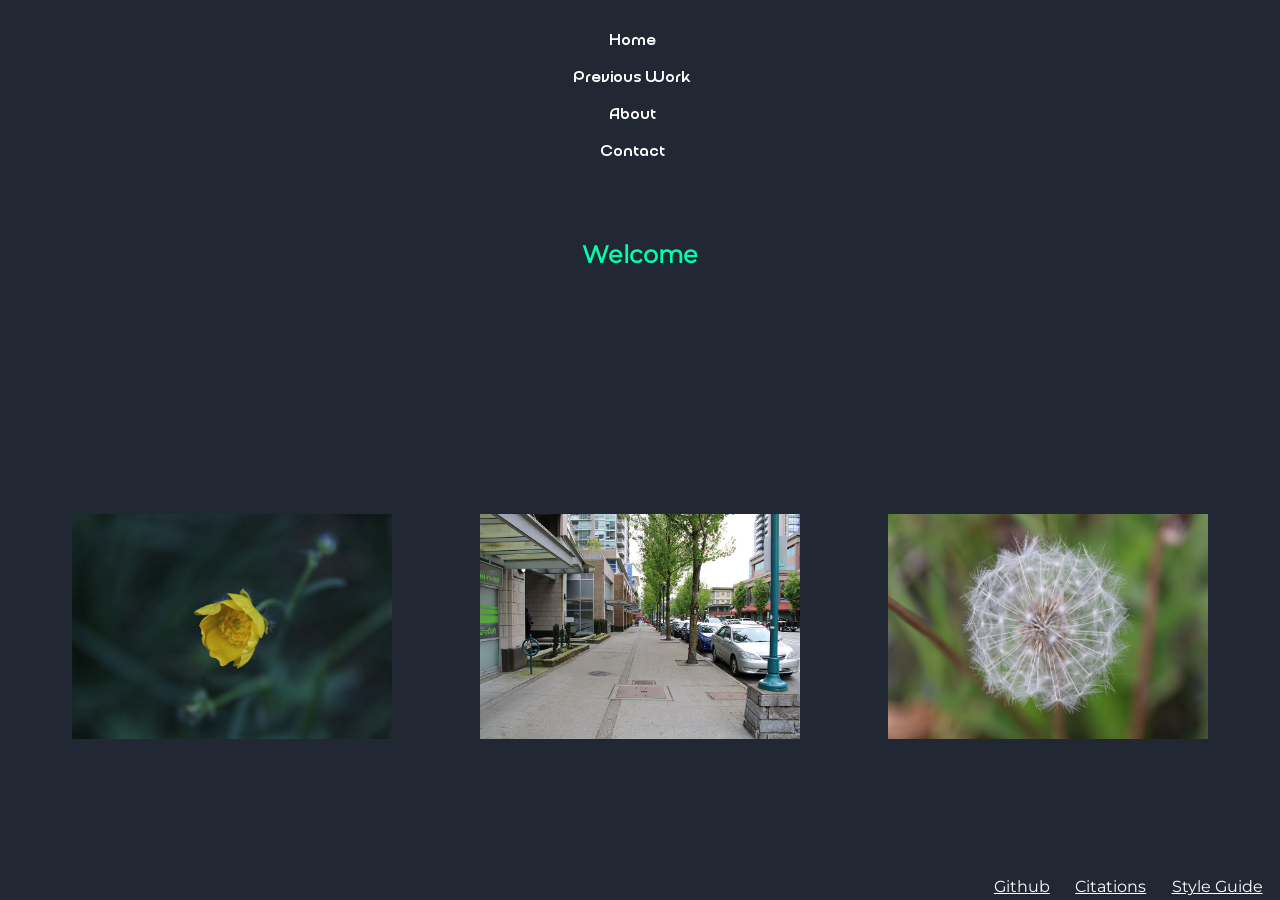
<file: index.html>
<!doctype html>
<html lang="en-CA">
    <head>
        <meta charset="utf-8">
        <title>Homepage</title>
        <link href="css/main.css" rel="stylesheet">
    </head>

    <body>
        <header>
            <nav class="nav-main qurova-text">        
                <a href="index.html" class="button-nav">Home</a>
                <a href="previous-work.html" class="button-nav">Previous Work</a>
                <a href="about.html" class="button-nav">About</a>
                <a href="contact.html" class="button-nav">Contact</a>
            </nav>
        </header>

        <section class="page-title">
            <h1>Welcome</h1>
        </section>

        <section>
          <div class="home-links">
            <a class="image-link" href="previous-work.html"
              ><img class="home-img" src="img\placeholder1.JPG" alt="placeholder image"
            /></a>
            <a class="image-link" href="about.html"
              ><img class="home-img" src="img\placeholder2.JPG" alt="placeholder image"
            /></a>
            <a class="image-link" href="contact.html"
              ><img class="home-img" src="img\placeholder3.JPG" alt="placeholder image"
            /></a>
          </div>
        </section>
    </body>

    <footer>
        <a href="https://github.com/GlitchedCola/IAT339-P03" class="footer-item">Github</a>
        <a href="citations.html" class="footer-item">Citations</a>
        <a href="guide.html" class="footer-item">Style Guide</a>
    </footer>
</html>
</file>
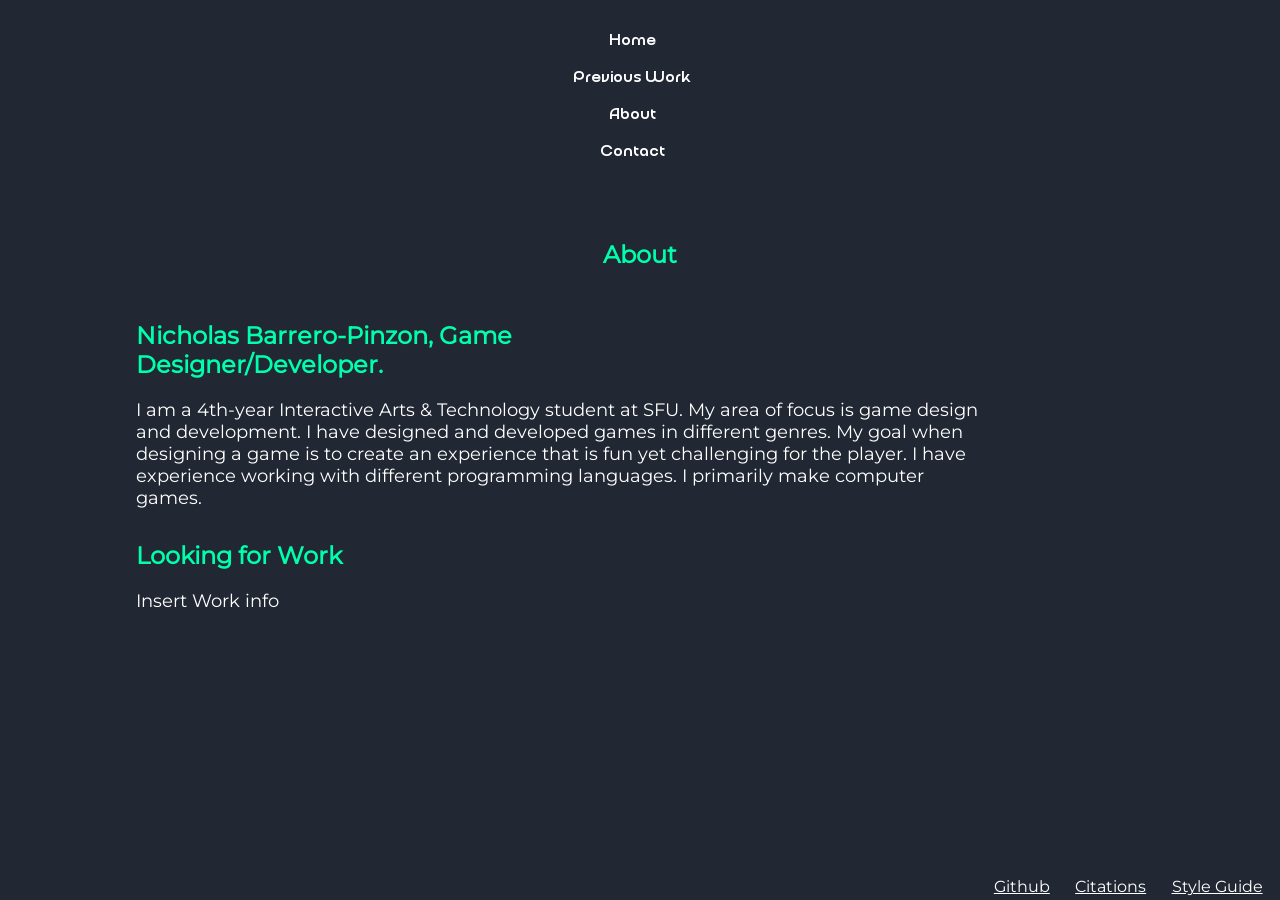
<file: about.html>
<!doctype html>
<html lang="en-CA">
    <head>
        <meta charset="utf-8">
        <title>About</title>
        <link href="css/main.css" rel="stylesheet">
    </head>

    <body>
        <header>
            <nav class="nav-main qurova-text">        
                <a href="index.html" class="button-nav">Home</a>
                <a href="previous-work.html" class="button-nav">Previous Work</a>
                <a href="about.html" class="button-nav">About</a>
                <a href="contact.html" class="button-nav">Contact</a>
            </nav>
        </header>

        <Section class="page-title">
            <h1>About</h1>
        </Section>
        

        <Section class="page-content">
            <h2>Nicholas Barrero-Pinzon, Game Designer/Developer.</h2>
            <p>
                I am a 4th-year Interactive Arts & Technology student at SFU. My area of focus is game design and development. I have designed and developed games in different genres. My goal when designing a game is to create an experience that is fun yet challenging for the player. I have experience working with different programming languages. I primarily make computer games.
            </p>
        </Section>

        <Section class="page-content">
            <h2>Looking for Work</h2>
            <p>Insert Work info </p>
        </Section>

    </body>

    <footer>
        <a href="https://github.com/GlitchedCola/IAT339-P03" class="footer-item">Github</a>
        <a href="citations.html" class="footer-item">Citations</a>
        <a href="guide.html" class="footer-item">Style Guide</a>
    </footer>
</html>
</file>
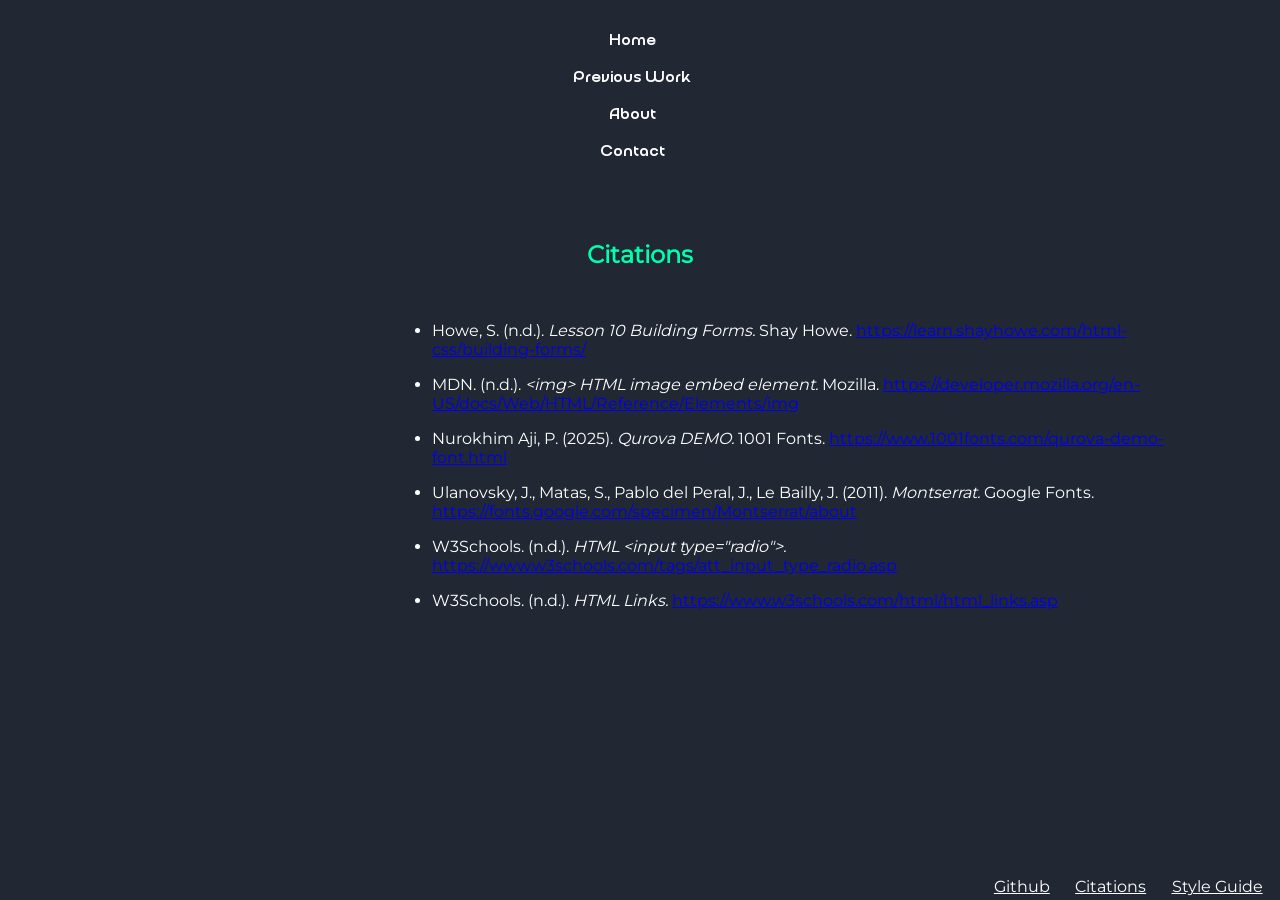
<file: citations.html>
<!doctype html>
<html lang="en-CA">
    <head>
        <meta charset="utf-8">
        <title>Citations</title>
        <link href="css/main.css" rel="stylesheet">
    </head>

    <body>
        <header>
            <nav class="nav-main qurova-text">        
                <a href="index.html" class="button-nav">Home</a>
                <a href="previous-work.html" class="button-nav">Previous Work</a>
                <a href="about.html" class="button-nav">About</a>
                <a href="contact.html" class="button-nav">Contact</a>
            </nav>
        </header>

        <Section class="page-title">
            <h1>Citations</h1>
        </Section>

        <Section id="citations-list">
            <ul>
                <li>Howe, S. (n.d.). <em>Lesson 10 Building Forms.</em> Shay Howe. <a href="#">https://learn.shayhowe.com/html-css/building-forms/</a></li>
                <li>MDN. (n.d.). <em>&lt;img&gt; HTML image embed element.</em> Mozilla. <a href="#">https://developer.mozilla.org/en-US/docs/Web/HTML/Reference/Elements/img</a></li>
                <li>Nurokhim Aji, P. (2025). <em>Qurova DEMO.</em> 1001 Fonts. <a href="#">https://www.1001fonts.com/qurova-demo-font.html</a></li>
                <li>Ulanovsky, J., Matas, S., Pablo del Peral, J., Le Bailly, J. (2011). <em>Montserrat.</em> Google Fonts. <a href="#">https://fonts.google.com/specimen/Montserrat/about</a></li>
                <li>W3Schools. (n.d.). <em>HTML &lt;input type="radio"&gt;.</em> <a href="#">https://www.w3schools.com/tags/att_input_type_radio.asp</a></li>
                <li>W3Schools. (n.d.). <em>HTML Links.</em> <a href="#">https://www.w3schools.com/html/html_links.asp</a></li> 
            </ul>
        </Section>

    </body>

    <footer>
        <a href="https://github.com/GlitchedCola/IAT339-P03" class="footer-item">Github</a>
        <a href="citations.html" class="footer-item">Citations</a>
        <a href="guide.html" class="footer-item">Style Guide</a>
    </footer>
</html>
</file>
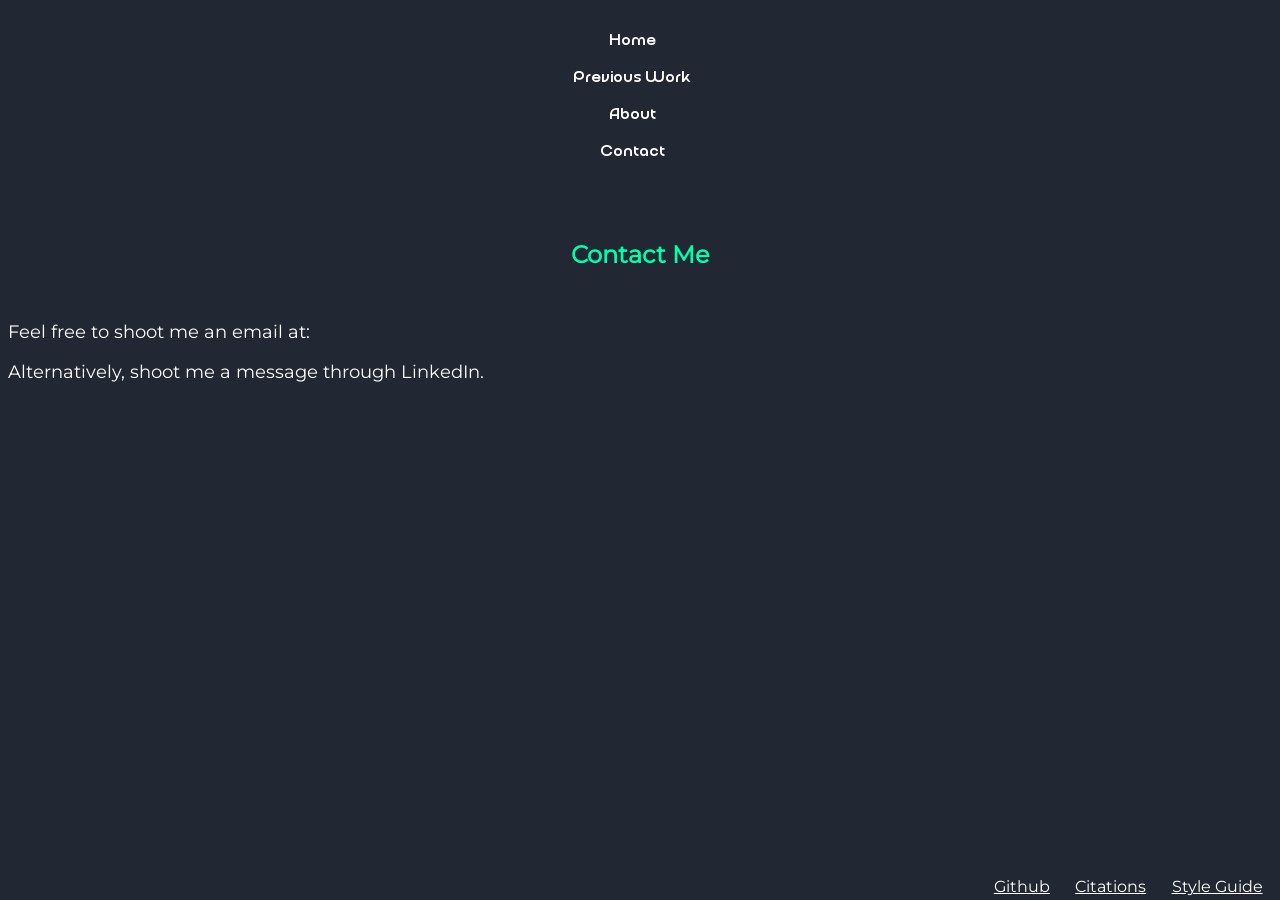
<file: contact.html>
<!doctype html>
<html lang="en-CA">
    <head>
        <meta charset="utf-8">
        <title>Contact</title>
        <link href="css/main.css" rel="stylesheet">
    </head>

    <body>
        <header>
            <nav class="nav-main qurova-text">        
                <a href="index.html" class="button-nav">Home</a>
                <a href="previous-work.html" class="button-nav">Previous Work</a>
                <a href="about.html" class="button-nav">About</a>
                <a href="contact.html" class="button-nav">Contact</a>
            </nav>
        </header>

        <Section class="page-title">
            <h1>Contact Me</h1>
        </Section>

        <Section id="page-content">
            <p>
                Feel free to shoot me an email at:
            </p>
            <p>
                Alternatively, shoot me a message through LinkedIn.
            </p>
        </Section>

    </body>

    <footer>
        <a href="https://github.com/GlitchedCola/IAT339-P03" class="footer-item">Github</a>
        <a href="citations.html" class="footer-item">Citations</a>
        <a href="guide.html" class="footer-item">Style Guide</a>
    </footer>
</html>
</file>
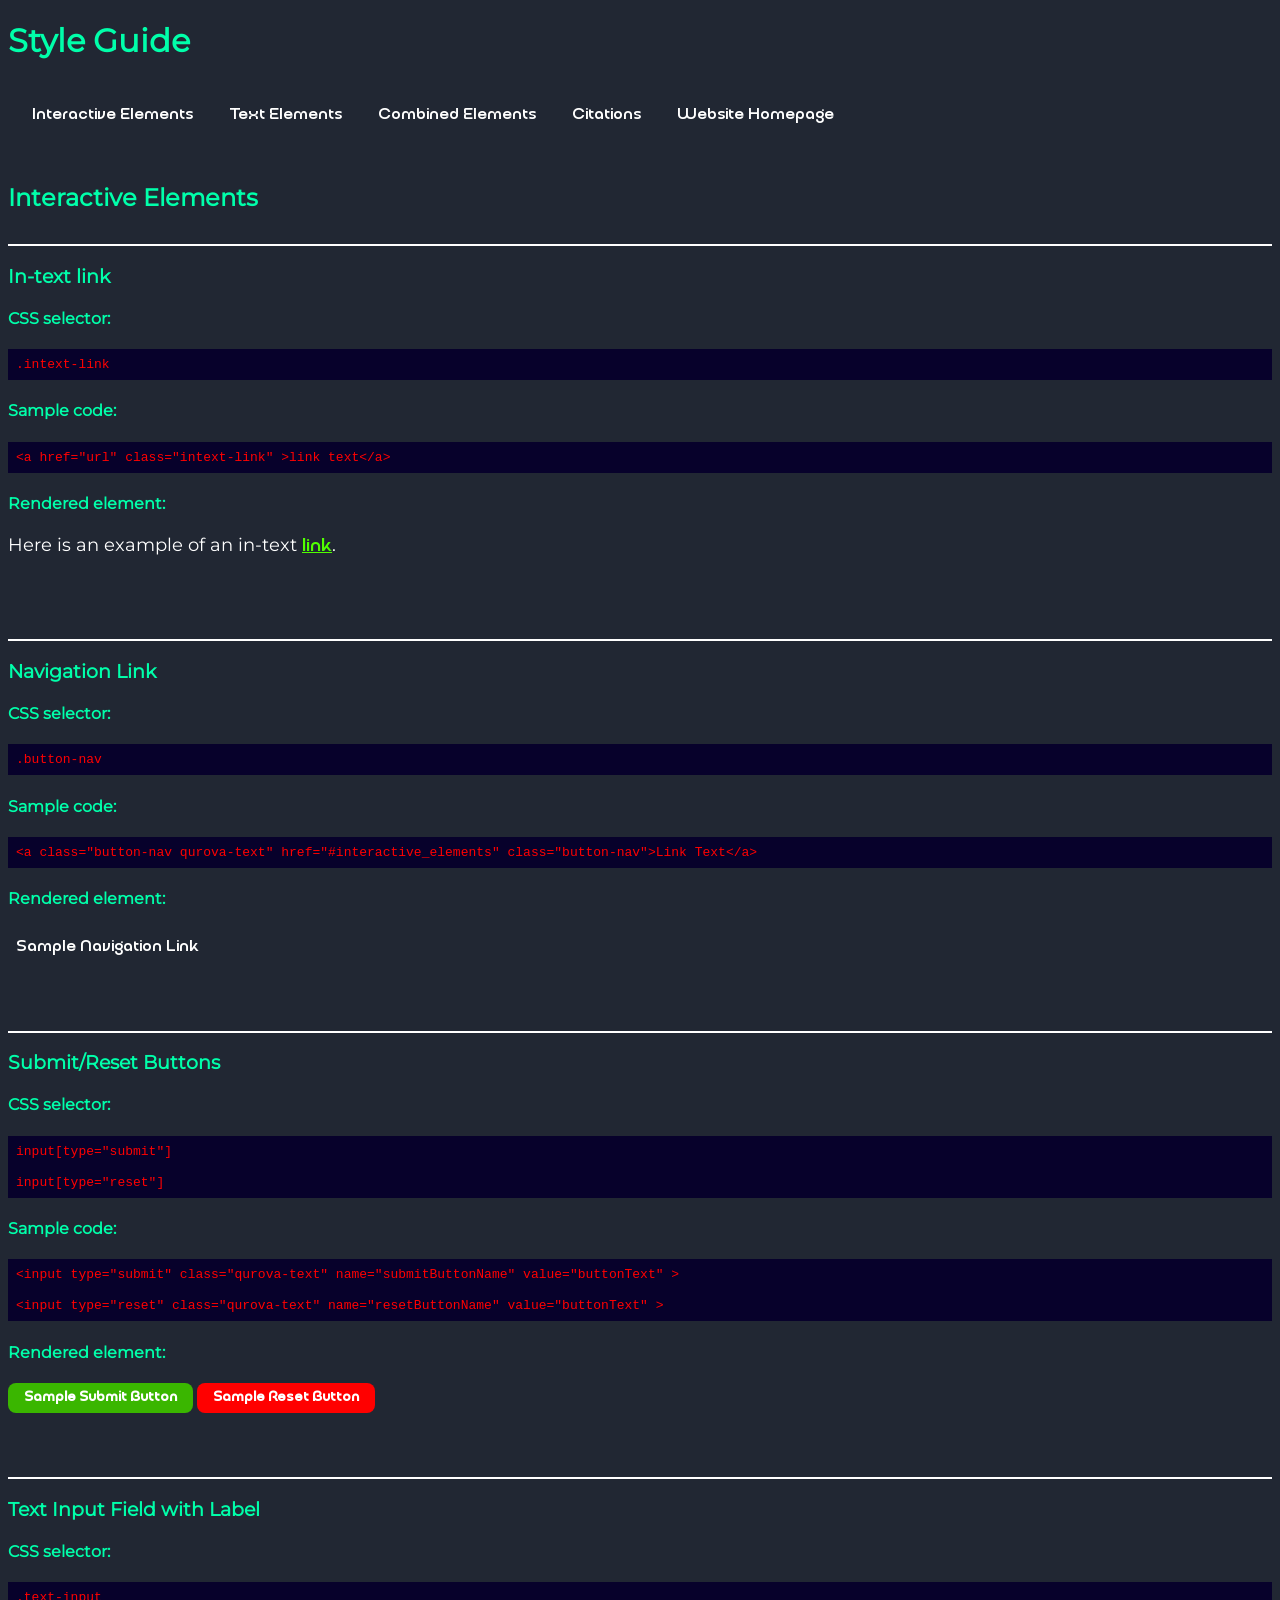
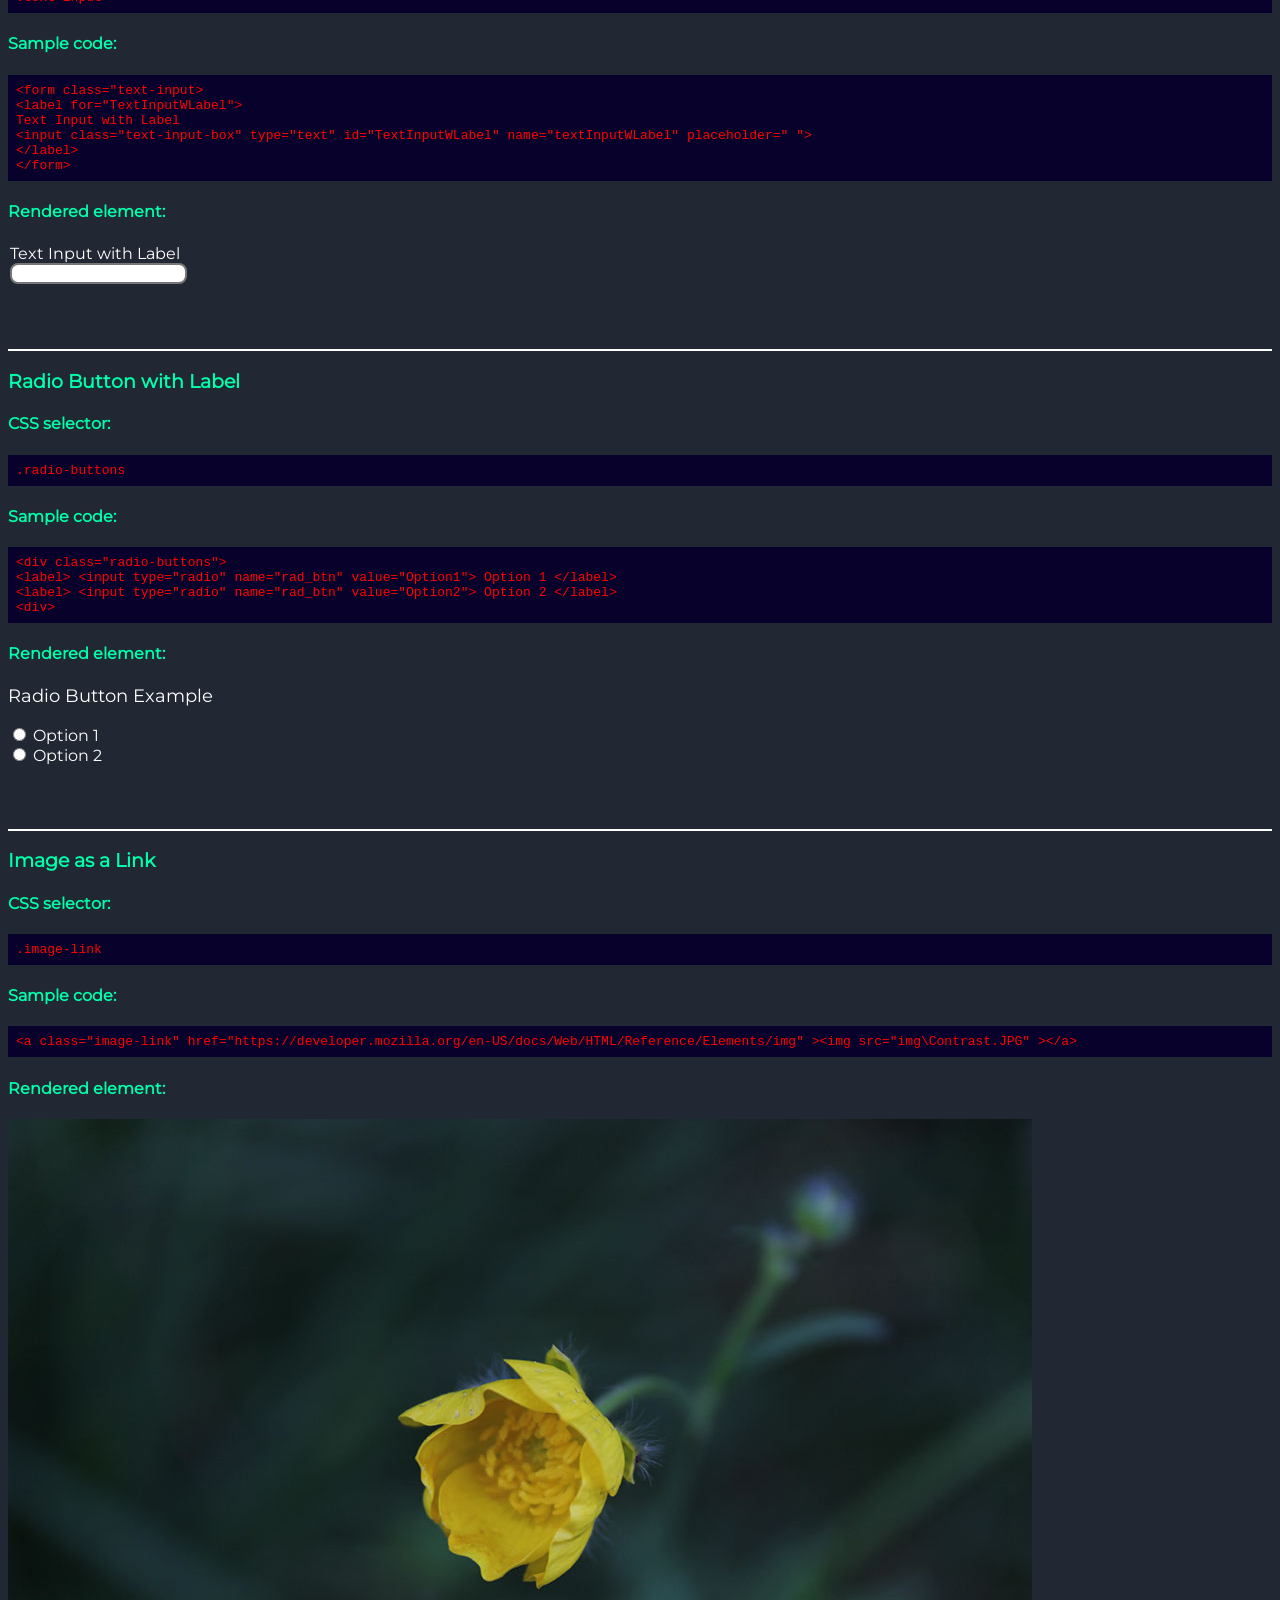
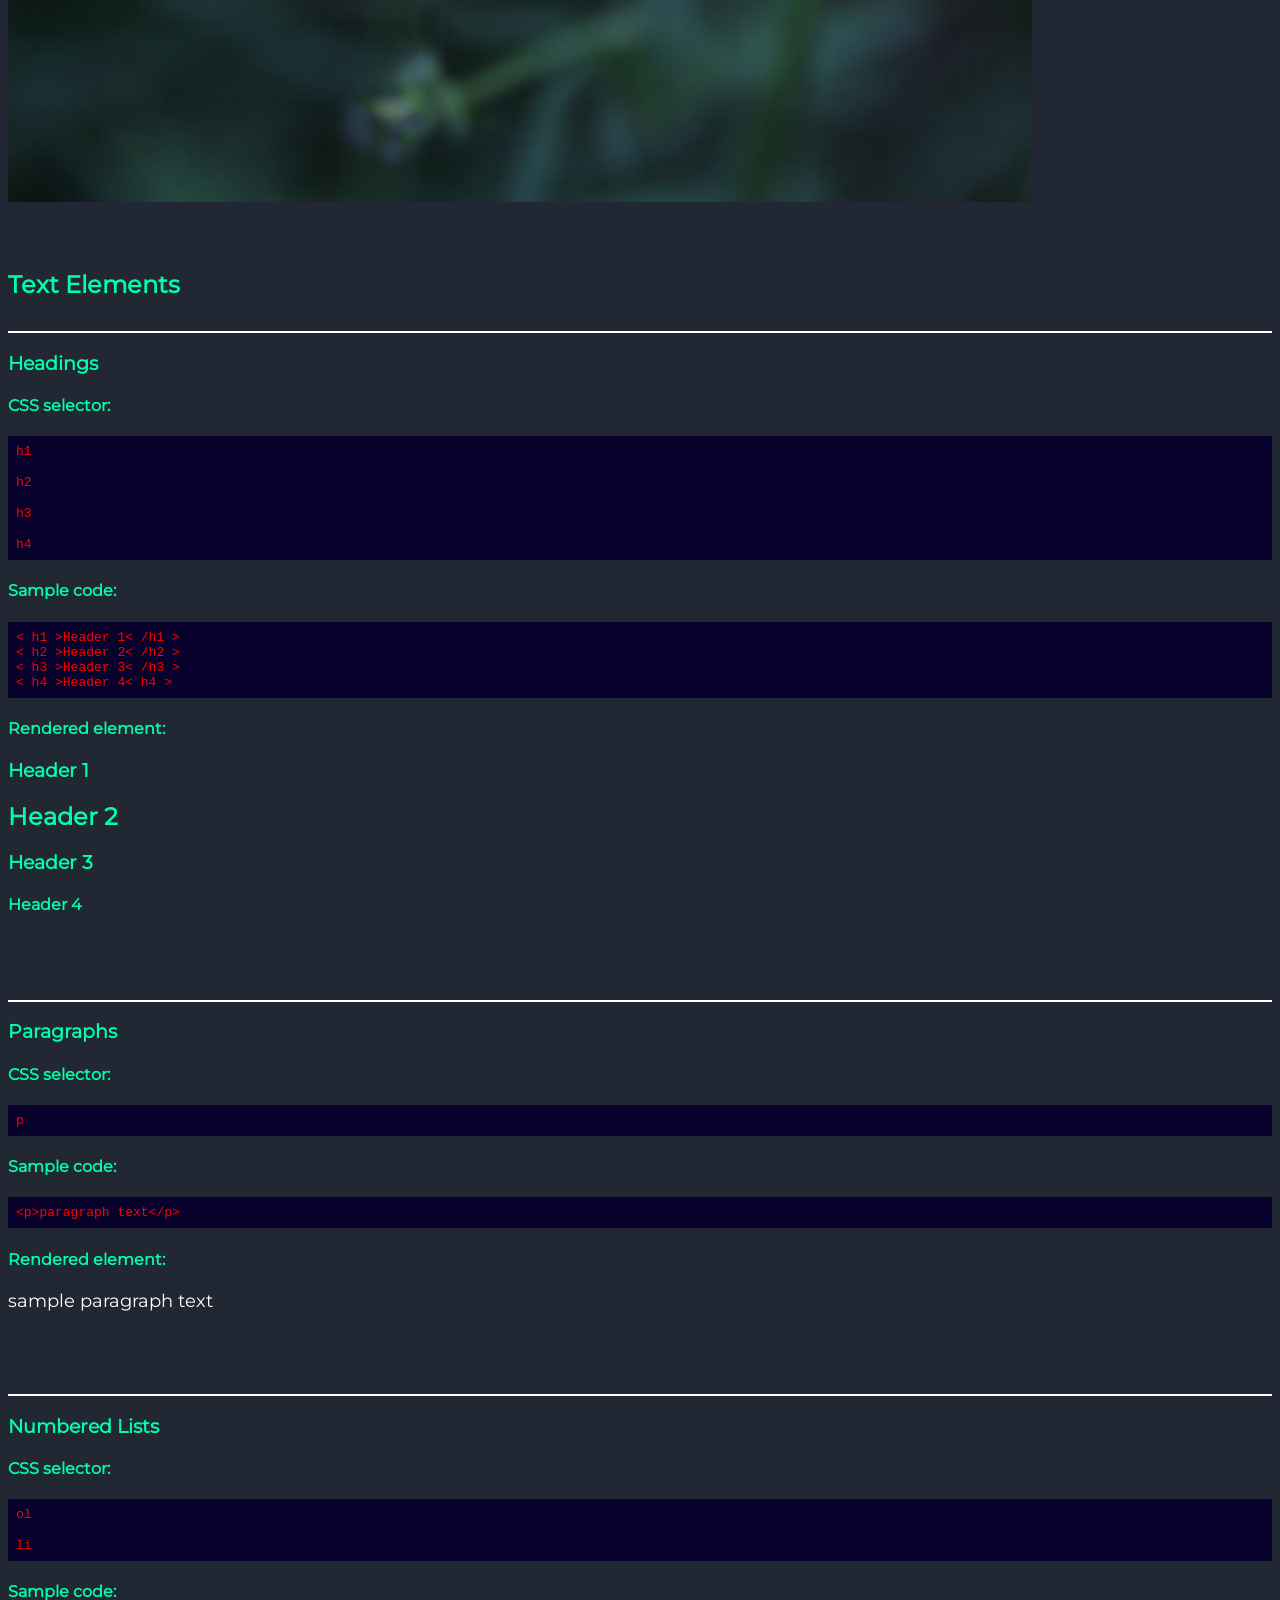
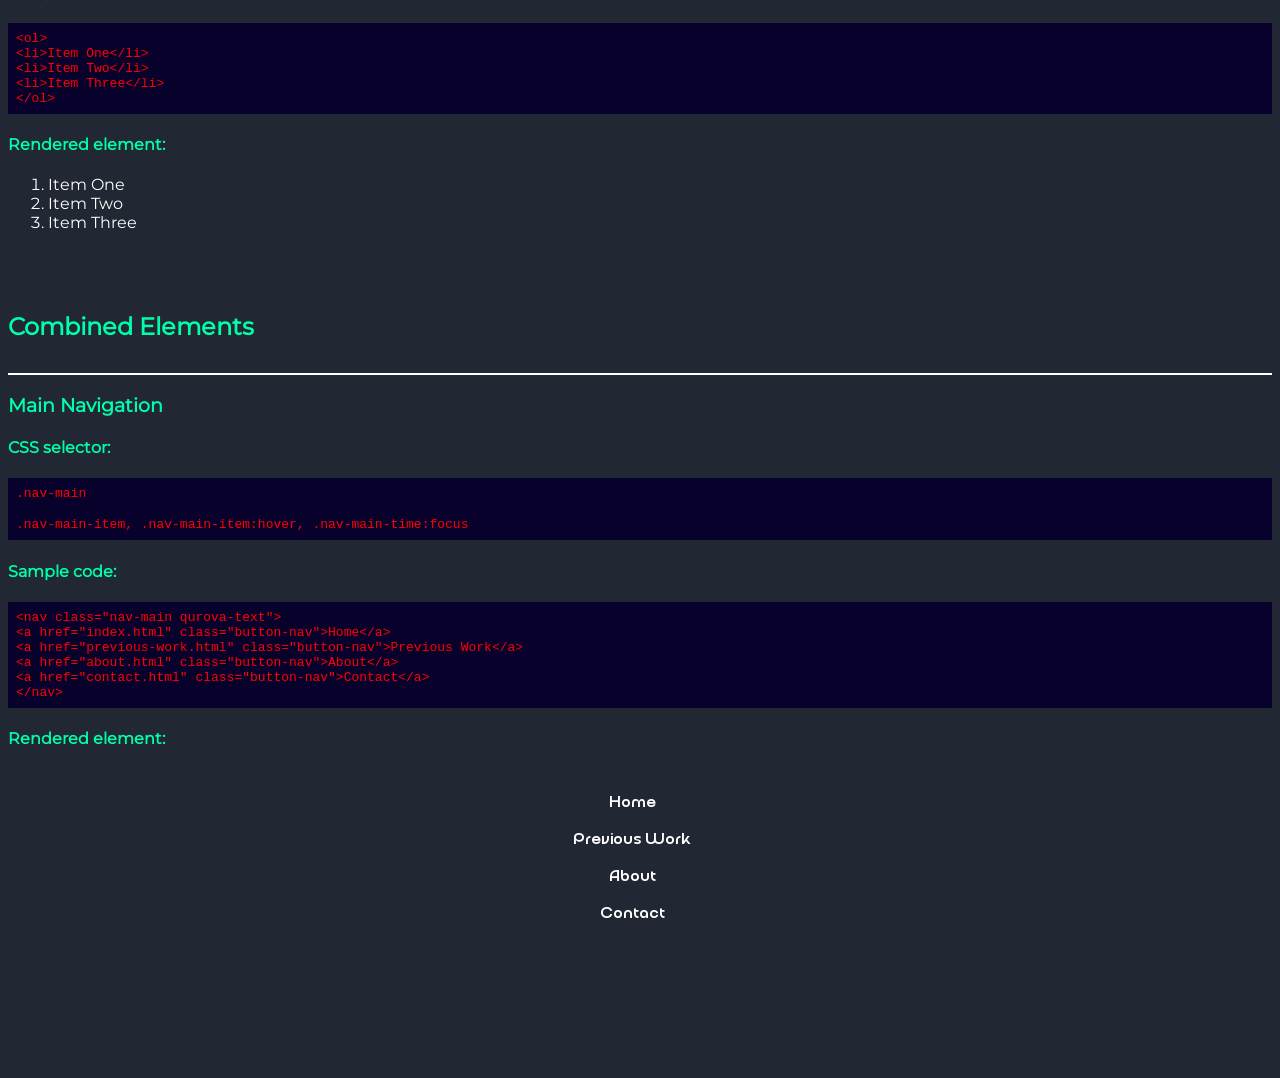
<file: guide.html>
<!doctype html>
<html lang="en-CA">

  <head>
    <meta charset="utf-8">
    <title>Style Guide</title>
    <link href="css/main.css" rel="stylesheet">
  </head>

  <body>

    <header>
      <h1>Style Guide</h1>
      <nav class="nav-styleguide">        
        <a class="button-nav qurova-text" href="#interactive_elements">Interactive Elements</a>
        <a class="button-nav qurova-text" href="#text_elements">Text Elements</a>
        <a class="button-nav qurova-text" href="#combined_elements">Combined Elements</a>
        <a class="button-nav qurova-text" href="citations.html">Citations</a>
        <a class="button-nav qurova-text" href="index.html">Website Homepage</a>
      </nav>
    </header>



    <!-- INTERACTIVE ELEMENTS SECTION // -->
    <section id="interactive_elements">
      <h2>Interactive Elements</h2>


      <section class="element">
        <h3>In-text link</h3>

        <h4>CSS selector:</h4>
          <code>.intext-link</code>
        
        <h4>Sample code:</h4>
          <code>&lt;a href="url" class="intext-link" &gt;link text&lt;/a&gt;</code>

        <h4>Rendered element:</h4>
          <p>Here is an example of an in-text <a class="intext-link qurova-text" href="https://www.w3schools.com/html/html_links.asp">link</a>.</p>
      </section>


      <!-- Default Button styling section -->
      <section class="element">

        <h3>Navigation Link</h3>
  
        <h4>CSS selector:</h4>
          <code>.button-nav</code>
        
        <h4>Sample code:</h4>
          <code>&lt;a class="button-nav qurova-text" href="#interactive_elements" class="button-nav"&gt;Link Text&lt;/a&gt;</code>


        <h4>Rendered element:</h4>
        <a class="button-nav qurova-text" href="#interactive_elements">Sample Navigation Link</a>

      </section>


      <!-- assembled with help from https://learn.shayhowe.com/html-css/building-forms/ -->
      <section class="element">
        <h3>Submit/Reset Buttons</h3>

        <h4>CSS selector:</h4>
          <code>input[type="submit"]</code>
          <code>input[type="reset"]</code>
        
        <h4>Sample code: </h4>
          <code>&lt;input type="submit" class="qurova-text" name="submitButtonName" value="buttonText" &gt;</code>
          <code>&lt;input type="reset" class="qurova-text" name="resetButtonName" value="buttonText" &gt;</code>
          
        <h4>Rendered element:</h4>
          <input type="submit" class="qurova-text" name="submitButtonExample" value="Sample Submit Button">
          <input type="reset" class="qurova-text" name="submitButtonExample" value="Sample Reset Button">
      </section>

      <!-- Reformatted to wrap the label per: https://learn.shayhowe.com/html-css/building-forms/ -->
      <section class="element">
        <h3>Text Input Field with Label</h3>

        <h4>CSS selector:</h4>
          <code>.text-input</code>
        
        <h4>Sample code:</h4>
          <code>
            &lt;form class="text-input&gt; <br>
            &lt;label for="TextInputWLabel"&gt; <br>
            Text Input with Label <br>
            &lt;input class="text-input-box" type="text" id="TextInputWLabel" name="textInputWLabel" placeholder=" "&gt; <br>
            &lt;/label&gt; <br>
            &lt;/form&gt;
          </code>

        <h4>Rendered element:</h4>
          <form class="text-input">
            <label for="TextInputWLabel">
              Text Input with Label
              <input class="text-input-box" type="text" id="TextInputWLabel" name="textInputWLabel" placeholder=" ">
            </label>
          </form>
      </section>


      <section class="element">
        <h3>Radio Button with Label</h3>

        <h4>CSS selector:</h4>
          <code>.radio-buttons</code>
        
        <h4>Sample code:</h4>
          <code>
            &lt;div class="radio-buttons"&gt; <br>
            &lt;label&gt; &lt;input type="radio" name="rad_btn" value="Option1"&gt; Option 1 &lt;/label&gt; <br>
            &lt;label&gt; &lt;input type="radio" name="rad_btn" value="Option2"&gt; Option 2 &lt;/label&gt; <br>
            &lt;div&gt;
          </code>
        
        <!-- Learned how to implement feature from: https://www.w3schools.com/tags/att_input_type_radio.asp -->
        <h4>Rendered element:</h4>
        <p>Radio Button Example</p>
         <div class="radio-buttons"> 
          <label> <input type="radio" name="rad_btn" value="Option1"> Option 1 </label>
          <label> <input type="radio" name="rad_btn" value="Option2"> Option 2 </label>
        </div>
      </section>


      <section class="element">
        <h3>Image as a Link</h3>
        
        <h4>CSS selector:</h4>
          <code>.image-link</code>
        
        <h4>Sample code:</h4>
          <code>&lt;a class="image-link" href="https://developer.mozilla.org/en-US/docs/Web/HTML/Reference/Elements/img" &gt;&lt;img src="img\Contrast.JPG" &gt;&lt;/a&gt;</code>

        <h4>Rendered element:</h4>
          <a class="image-link" href="https://developer.mozilla.org/en-US/docs/Web/HTML/Reference/Elements/img"><img src="img\placeholder1.JPG"></a>
        </section>

    </section>
    <!-- // INTERACTIVE ELEMENTS SECTION -->



    <!-- TEXT ELEMENTS SECTION // -->
    <section id="text_elements">
      <h2>Text Elements</h2>

      <section class="element">
        <h3>Headings</h3>

        <h4>CSS selector:</h4>
          <code>h1</code>
          <code>h2</code>
          <code>h3</code>
          <code>h4</code>
        
        <h4>Sample code:</h4>
          <code>
            &lt; h1 &gt;Header 1&lt; /h1 &gt; <br>
            &lt; h2 &gt;Header 2&lt; /h2 &gt; <br>
            &lt; h3 &gt;Header 3&lt; /h3 &gt; <br>
            &lt; h4 &gt;Header 4&lt; h4 &gt;
          </code>

        <h4>Rendered element:</h4>
          <h1>Header 1</h1>
            <h2>Header 2</h2>
              <h3>Header 3</h3>
                <h4>Header 4</h4>
      </section>

      <section class="element">
        <h3>Paragraphs</h3>

        <h4>CSS selector:</h4>
          <code>p</code>
        
        <h4>Sample code:</h4>
          <code>&lt;p&gt;paragraph text&lt;/p&gt;</code>

        <h4>Rendered element:</h4>
          <p>sample paragraph text</p>
      </section>

      <section class="element">
        <h3>Numbered Lists</h3>
        
          <h4>CSS selector:</h4>
            <code>ol</code>
            <code>li</code>
        
        <h4>Sample code:</h4>
          <code>&lt;ol&gt; <br>
                  &lt;li&gt;Item One&lt;/li&gt; <br>
                  &lt;li&gt;Item Two&lt;/li&gt; <br>
                  &lt;li&gt;Item Three&lt;/li&gt; <br>
                &lt;/ol&gt;
          </code>

        <!-- Used Robot demo as reference -->
        <h4>Rendered element:</h4>
        <ol>
            <li>Item One</li>
            <li>Item Two</li>
            <li>Item Three</li>
        </ol>
      </section>

    </section>
    <!-- // TEXT ELEMENTS SECTION -->



    <!-- COMBINED ELEMENTS SECTION // -->
    <section id="combined_elements">
      <h2>Combined Elements</h2>

      <section class="element">
        <h3>Main Navigation</h3>

        <h4>CSS selector:</h4>
          <code>.nav-main</code>
          <code>.nav-main-item, .nav-main-item:hover, .nav-main-time:focus</code>
        
        <h4>Sample code:</h4>
          <code>
            &lt;nav class="nav-main qurova-text"&gt; <br>
              &lt;a href="index.html" class="button-nav"&gt;Home&lt;/a&gt; <br>
              &lt;a href="previous-work.html" class="button-nav"&gt;Previous Work&lt;/a&gt; <br>
              &lt;a href="about.html" class="button-nav"&gt;About&lt;/a&gt; <br>
              &lt;a href="contact.html" class="button-nav"&gt;Contact&lt;/a&gt; <br>
            &lt;/nav&gt;
          </code>

        <h4>Rendered element:</h4>
          <nav class="nav-main qurova-text">
            <a href="index.html" class="button-nav">Home</a>
            <a href="previous-work.html" class="button-nav">Previous Work</a>
            <a href="about.html" class="button-nav">About</a>
            <a href="contact.html" class="button-nav">Contact</a>
          </nav>
              <!--Referenced the Robot demo-->
      </section>
    </section>
    <!-- // COMBINED ELEMENTS SECTION -->
  </body>
</html>
</file>
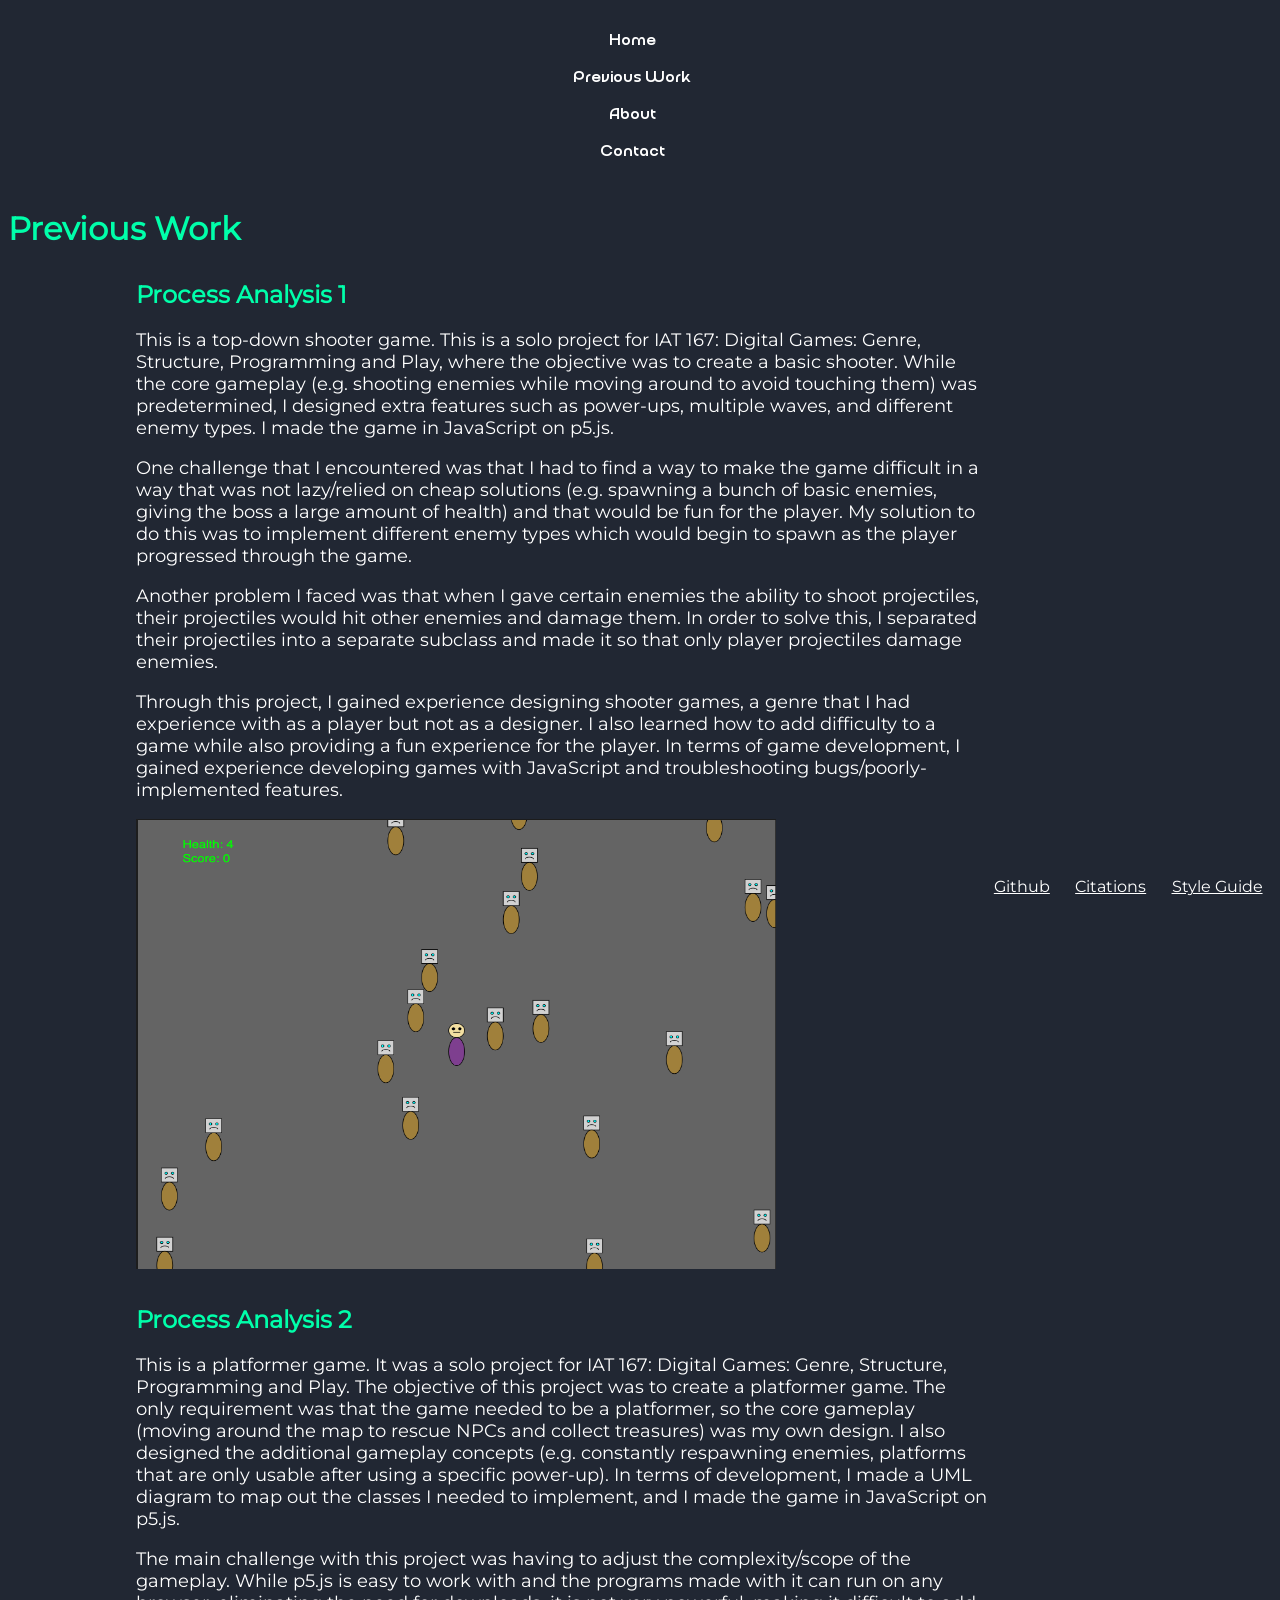
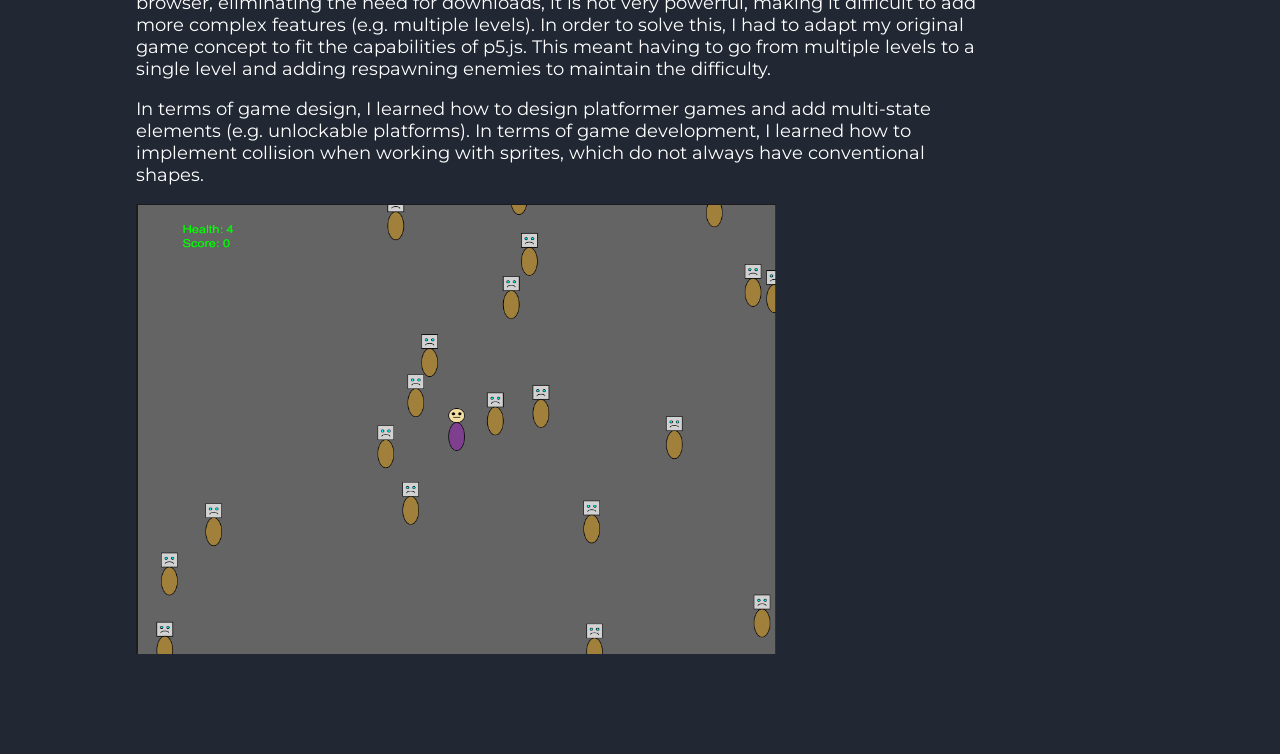
<file: previous-work.html>
<!doctype html>
<html lang="en-CA">
    <head>
        <meta charset="utf-8">
        <title>Previous Work</title>
        <link href="css/main.css" rel="stylesheet">
    </head>

    <body>
        <header>
            <nav class="nav-main qurova-text">        
                <a href="index.html" class="button-nav">Home</a>
                <a href="previous-work.html" class="button-nav">Previous Work</a>
                <a href="about.html" class="button-nav">About</a>
                <a href="contact.html" class="button-nav">Contact</a>
            </nav>
        </header>

        <h1>Previous Work</h1>

        <Section class="page-content">
            <h2>Process Analysis 1</h2>
            <p>
                This is a top-down shooter game. This is a solo project for IAT 167: Digital Games: Genre, Structure, Programming and Play, where the objective was to create a basic shooter. While the core gameplay (e.g. shooting enemies while moving around to avoid touching them) was predetermined, I designed extra features such as power-ups, multiple waves, and different enemy types. I made the game in JavaScript on p5.js.
            </p>
            <p>
                One challenge that I encountered was that I had to find a way to make the game difficult in a way that was not lazy/relied on cheap solutions (e.g. spawning a bunch of basic enemies, giving the boss a large amount of health) and that would be fun for the player. My solution to do this was to implement different enemy types which would begin to spawn as the player progressed through the game.
            </p>
            <p>
                Another problem I faced was that when I gave certain enemies the ability to shoot projectiles, their projectiles would hit other enemies and damage them. In order to solve this, I separated their projectiles into a separate subclass and made it so that only player projectiles damage enemies.
            </p>
            <p>
                Through this project, I gained experience designing shooter games, a genre that I had experience with as a player but not as a designer. I also learned how to add difficulty to a game while also providing a fun experience for the player. In terms of game development, I gained experience developing games with JavaScript and troubleshooting bugs/poorly-implemented features.
            </p>
            <img class="process-img" src="img\PA1.png" alt="Screenshot of a game showing various characters"/>
        </Section>

        <Section class="page-content">
            <h2>Process Analysis 2</h2>
            <p>
                This is a platformer game. It was a solo project for IAT 167: Digital Games: Genre, Structure, Programming and Play. The objective of this project was to create a platformer game. The only requirement was that the game needed to be a platformer, so the core gameplay (moving around the map to rescue NPCs and collect treasures) was my own design. I also designed the additional gameplay concepts (e.g. constantly respawning enemies, platforms that are only usable after using a specific power-up). In terms of development, I made a UML diagram to map out the classes I needed to implement, and I made the game in JavaScript on p5.js.
            </p>
            <p>
                The main challenge with this project was having to adjust the complexity/scope of the gameplay. While p5.js is easy to work with and the programs made with it can run on any browser, eliminating the need for downloads, it is not very powerful, making it difficult to add more complex features (e.g. multiple levels). In order to solve this, I had to adapt my original game concept to fit the capabilities of p5.js. This meant having to go from multiple levels to a single level and adding respawning enemies to maintain the difficulty.
            </p>
            <p>
                In terms of game design, I learned how to design platformer games and add multi-state elements (e.g. unlockable platforms). In terms of game development, I learned how to implement collision when working with sprites, which do not always have conventional shapes.
            </p>
            <img class="process-img" src="img\PA1.png" alt="Screenshot of a game showing a frog, along with some characters on floating platforms"/>
        </Section>
    </body>

    <footer>
        <a href="https://github.com/GlitchedCola/IAT339-P03" class="footer-item">Github</a>
        <a href="citations.html" class="footer-item">Citations</a>
        <a href="guide.html" class="footer-item">Style Guide</a>
    </footer>
</html>
</file>
<file: css/main.css>
/*
  STYLE GUIDE STYLING 
  Default styling for the style guide 
*/

/* non-existent class for storing rgb values used later */
.color-reference {
  color: rgb(81, 255, 0);
  color: #00ffaa;
  color: rgb(33, 39, 51);
}

@font-face {
  font-family: montserrat;
  src: url("../font/Montserrat-VariableFont_wght.ttf");
  font-weight: normal;
  font-style: normal;
}
@font-face {
  font-family: qurova;
  src: url("../font/QurovaDEMO-Medium.ttf");
  font-weight: normal;
  font-style: normal;
}

body {
  background-color: rgb(33, 39, 51);
  font-family: "montserrat", "Times New Roman", Times, sans-serif;
  padding-bottom: 0;
  margin-bottom: 6em;
}

section {
  margin-top: 2em;
  margin-bottom: 2em;
}

.nav-styleguide {
  max-width: max-content;
  padding: 1rem;
}

.element {
  padding-bottom: 2rem;
  border-top-width: 0.15rem;
  border-top-style: solid;
  border-top-color: white;
}

code {
  background-color: #07012b;
  color: rgb(255, 0, 0);
  padding: 0.5rem;
  display: block;
}

/* 
  INTERACTIVE ELEMENTS -------------------
*/

.intext-link {
  color: rgb(81, 255, 0);;
}

.intext-link:hover,
.intext-link:focus {
  text-decoration: underline;
  font-weight: bold;
  filter: drop-shadow(0 0 0.625rem rgb(81, 255, 0));
}

.button-nav {
  display: inline-block;
  padding: 0.5rem;
  color: white;
  border-bottom: 0.2rem solid transparent;
  text-decoration: none;
  transition-property: all;
  transition-duration: 0.5s;
  margin-right: 1rem;
}

.button-nav:hover,
.button-nav:focus {
  border-bottom: 0.2rem solid rgb(81, 255, 0);
  color: rgb(81, 255, 0);
  filter: drop-shadow(0 0 0.625rem rgb(81, 255, 0));
}

/*Styling for "submit" and "reset" taken from styling for "btn" from https://learn.shayhowe.com/html-css/building-forms/ */
input[type="submit"] {
  background: rgb(58, 182, 0);
  border: 0;
  border-radius: 0.5rem;
  color: #fff;
  cursor: pointer;
  font-weight: bold;
  padding: 0.5rem 1rem;
}

input[type="reset"] {
  background: red;
  border: 0;
  border-radius: 0.5rem;
  color: #fff;
  cursor: pointer;
  font-weight: bold;
  padding: 0.5rem 1rem;
}

/* idea to put it all under one umbrella is from https://learn.shayhowe.com/html-css/building-forms/*/
.text-input {
  max-width: 20em;
  padding: 0.1em;
  border-radius: 0.5rem;
}

label {
  color: white;
}

.text-input-box {
  background: white;
  color: black;
  border-radius: 0.5rem;
  border-style: solid;
}

.text-input-box:hover,
.text-input-box:focus {
  background: rgb(184, 184, 184);
}

.radio-buttons {
  display: flex;
  flex-direction: column;
}

/* looked at https://developer.mozilla.org/en-US/docs/Web/CSS/Reference/Properties/filter */
.image-link:hover,
.image-link:focus {
  filter: drop-shadow(0 0 0.25rem rgb(81, 255, 0));
}

/* 
  TEXT ELEMENTS -------------------
*/

.qurova-text {
  font-family: "qurova", "montserrat", Arial, sans-serif;
}

h1,
h2,
h3,
h4 {
  font-family: "montserrat", Arial, sans-serif;
  max-width: 50%;
  color: #00ffaa;
}

p {
  color: white;
  margin-top: 0;
  /* from lecture */
  max-width: 75%;
  font-size: large;
  /* highlighted to show width */
}

li {
  color: white;
  font-family: "montserrat", Arial, sans-serif;
}

.centered-text {
  align-self: center;
  justify-self: center;
}

/* 
  COMBINED ELEMENTS -------------------
*/

.nav-main{
  display: flex;
  justify-content: right;
  min-width: 100%;
  position: absolute;
  top: 0;
  max-width: max-content;
  padding: 1rem 0 1rem 0;
  position: relative;
}

/* 
  OTHER / WEBSITE ELEMENTS -------------------
*/

footer {
  min-width: 99%;
  position: fixed;
  bottom: 0;
  display: flex;
  flex-direction: row;
  justify-content: right;
  justify-self: center;
  margin-bottom: 0;
  align-self: flex-end;
}

.footer-item {
  margin-left: 1%;
  margin-right: 1%;
  padding-top: 0.3%;
  padding-bottom: 0.3%;
  color: white;
}

.footer-item:hover,
.footer-item:focus {
  color: rgb(81, 255, 0);
  filter: drop-shadow(0 0 0.625rem rgb(81, 255, 0));
}


.page-title {
  display: flex;
  justify-content: center;
  align-items: center;
}

.page-content {
  margin-left: 10vw;
}

.home-links {
  margin: 25vh 5vw 0 5vw;
  display: flex;
  flex-direction: row;
  justify-content: space-between;
}

.home-img {
  width: 25vw;
  height: 25vh;
}

.process-img {
  width: 50vw;
  height: 50vh;
}

@media (min-width: 1400px) {
  .nav-main {
    margin-bottom: 3%;
  }
}
@media (max-width: 1399px) {
  .nav-main {
    flex-direction: column;
    max-width: 100%;
    align-items: center;
    padding-top: 1em;
  }
  .nav-main-item {
    border-radius: 0.5rem;
    margin-bottom: 0.3em;
    min-width: 30%;
  }

}

#citations-list {
  margin-left: 30vw;
  max-width: 50rem;
  margin-bottom: 5rem;
}

#citations-list li {
  padding-bottom: 1rem;
}
</file>
